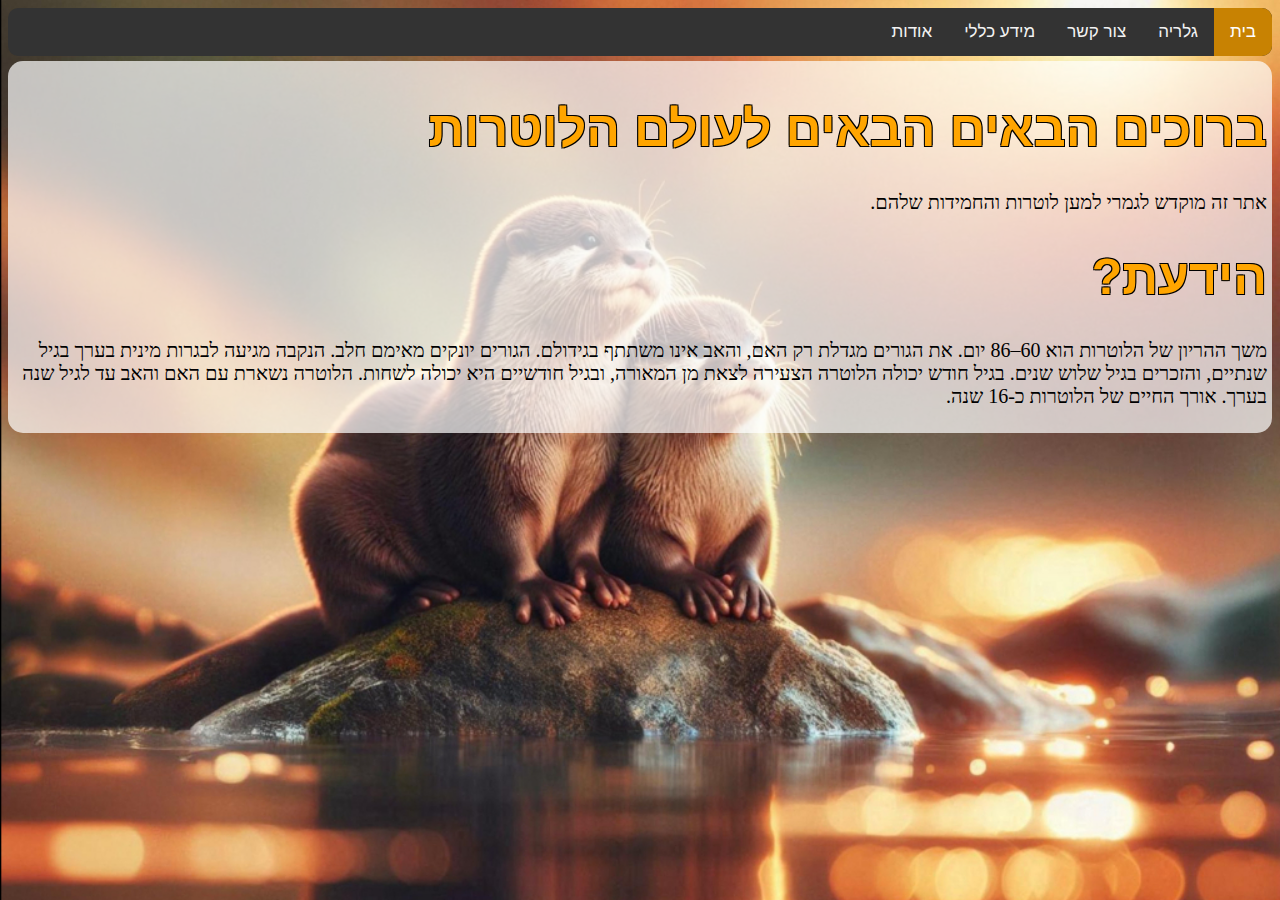
<file: index.html>
<!DOCTYPE html>
<html dir="rtl">
  <head>
    <link rel="icon" href="https://cdn-icons-png.flaticon.com/512/10685/10685022.png">
    <style>
      body{
        background-image: url('otters.jpg');
        background-repeat: no-repeat;
        background-attachment: fixed;
        background-size: cover;
      }
    </style>
    <link rel="stylesheet" href="styles.css" />
    <div class="topnav">
      <a class="active" href="#home">בית</a>
      <a href="Gallery.html">גלריה</a>
      <a href="contact.html">צור קשר</a>
      <a href="info.html">מידע כללי</a>
      <a href="about.html">אודות</a>
    </div>
    <title>5-page website</title>
  </head>
  <body>
    <div class="whitetop">
      <h1 class="title">ברוכים הבאים הבאים לעולם הלוטרות</h1>
      <p class="para">אתר זה מוקדש לגמרי למען לוטרות והחמידות שלהם.</p>
      <h1 class="title">הידעת?</h1>
      <p class="para">משך ההריון של הלוטרות הוא 60–86 יום. את הגורים מגדלת רק האם, והאב אינו משתתף בגידולם. הגורים יונקים מאימם חלב. הנקבה מגיעה לבגרות מינית בערך בגיל שנתיים, והזכרים בגיל שלוש שנים. בגיל חודש יכולה הלוטרה הצעירה לצאת מן המאורה, ובגיל חודשיים היא יכולה לשחות. הלוטרה נשארת עם האם והאב עד לגיל שנה בערך. אורך החיים של הלוטרות כ-16 שנה.</p>
    </div>
  </body>
</html>
</file>
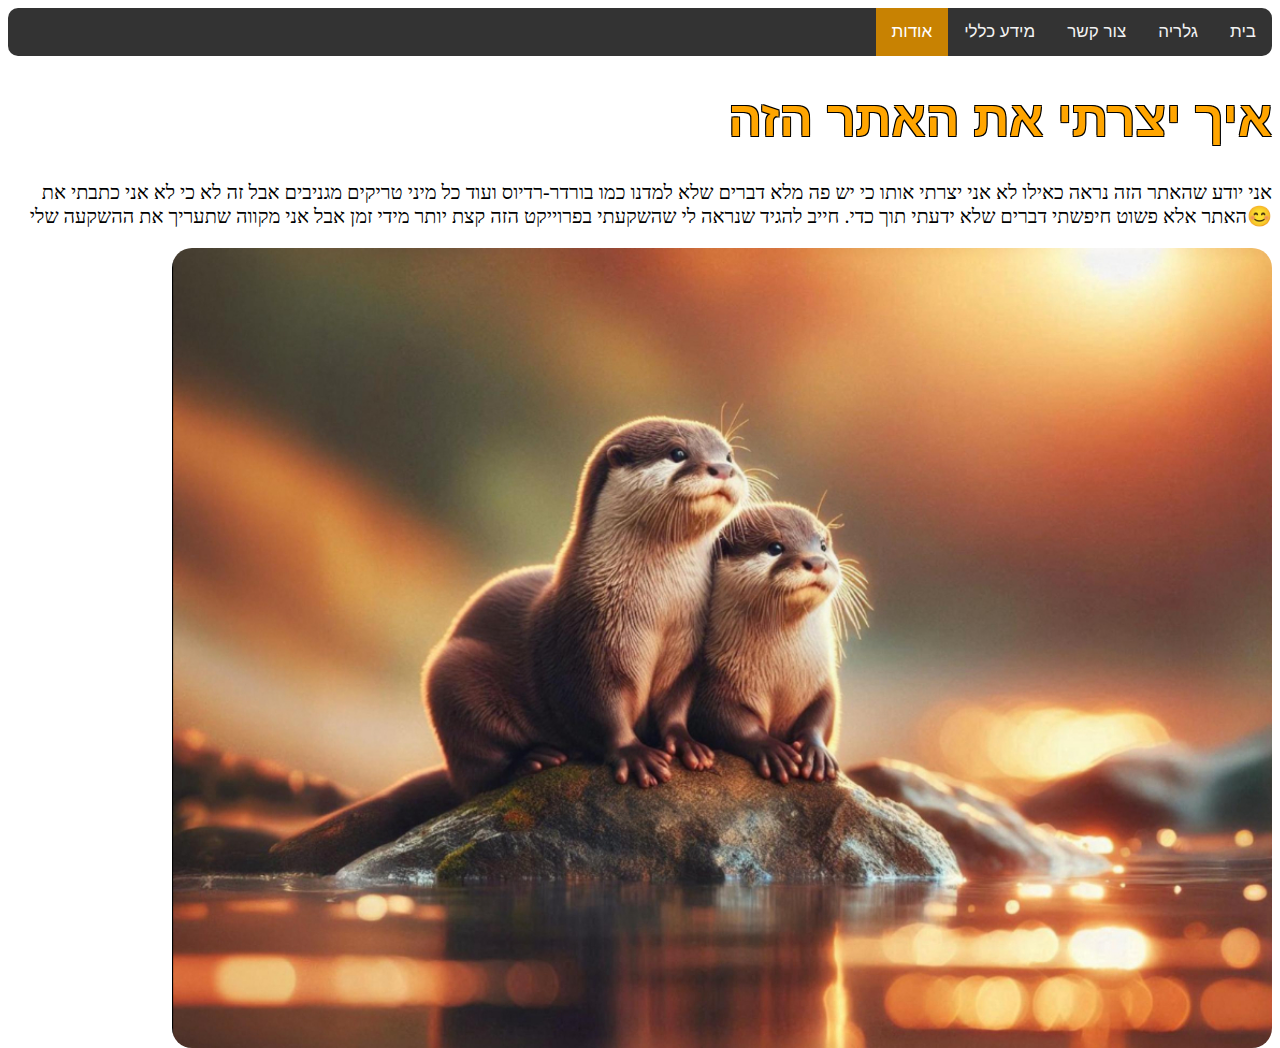
<file: about.html>
<!DOCTYPE html>
<html>
  <head>
    <link rel="stylesheet" href="styles.css" />
    <div class="topnav">
      <a href="index.html">בית</a>
      <a href="Gallery.html">גלריה</a>
      <a href="contact.html">צור קשר</a>
      <a href="info.html">מידע כללי</a>
      <a class="active" href="about.html">אודות</a>
    </div>
    <title>5-page website</title>
    
  </head>
  <body>
      <h1 class="title">איך יצרתי את האתר הזה </h1>
      <p class="para">אני יודע שהאתר הזה נראה כאילו לא אני יצרתי אותו כי יש פה מלא דברים שלא למדנו כמו בורדר-רדיוס ועוד כל מיני טריקים מגניבים אבל זה לא כי לא אני כתבתי את האתר אלא פשוט חיפשתי דברים שלא ידעתי תוך כדי. חייב להגיד שנראה לי שהשקעתי בפרוייקט הזה קצת יותר מידי זמן אבל אני מקווה שתעריך את ההשקעה שלי😊</p>
      <img style="border-radius: 20px; height:800px; float:right;" src="otters.jpg">
  </body>
</html>
</file>
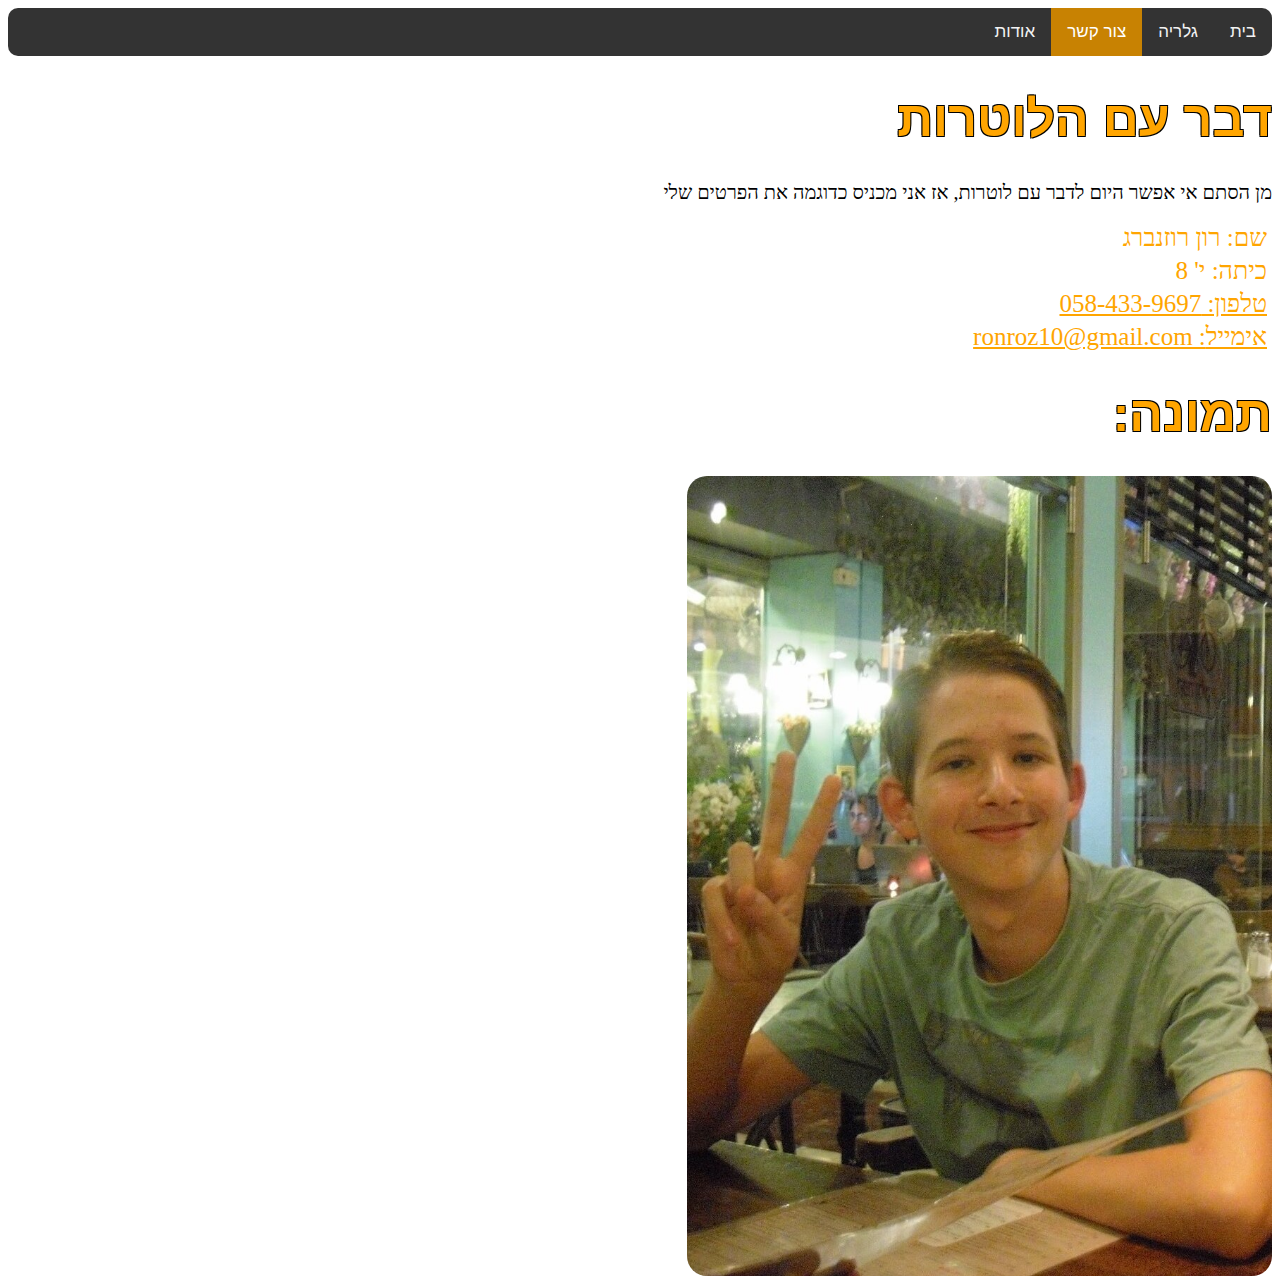
<file: contact.html>
<!DOCTYPE html>
<html>
  <head>
    <link rel="stylesheet" href="styles.css" />
    <div class="topnav">
      <a href="index.html">בית</a>
      <a href="Gallery.html">גלריה</a>
      <a class="active" href="contact.html">צור קשר</a>
      <a href="about.html">אודות</a>
    </div>
    <title>5-page website</title>
    
  </head>
  <body>
      <h1 class="title">דבר עם הלוטרות </h1>
      <p class="para">מן הסתם אי אפשר היום לדבר עם לוטרות, אז אני מכניס כדוגמה את הפרטים שלי</p>
      <p class="links">שם: רון רוזנברג</p>
      <p class="links">כיתה: י' 8</p>
      <a class="links" href="tel:+972584339697">טלפון: 058-433-9697</a>
      <a class="links" href="email:ronroz10@gmail.com">ronroz10@gmail.com :אימייל</a>
      <h1 class="title">:תמונה</h1>
      <img src="portrait-ron.jpg" style="border-radius: 20px; height:800px; float:right;">
  </body>
</html>
</file>
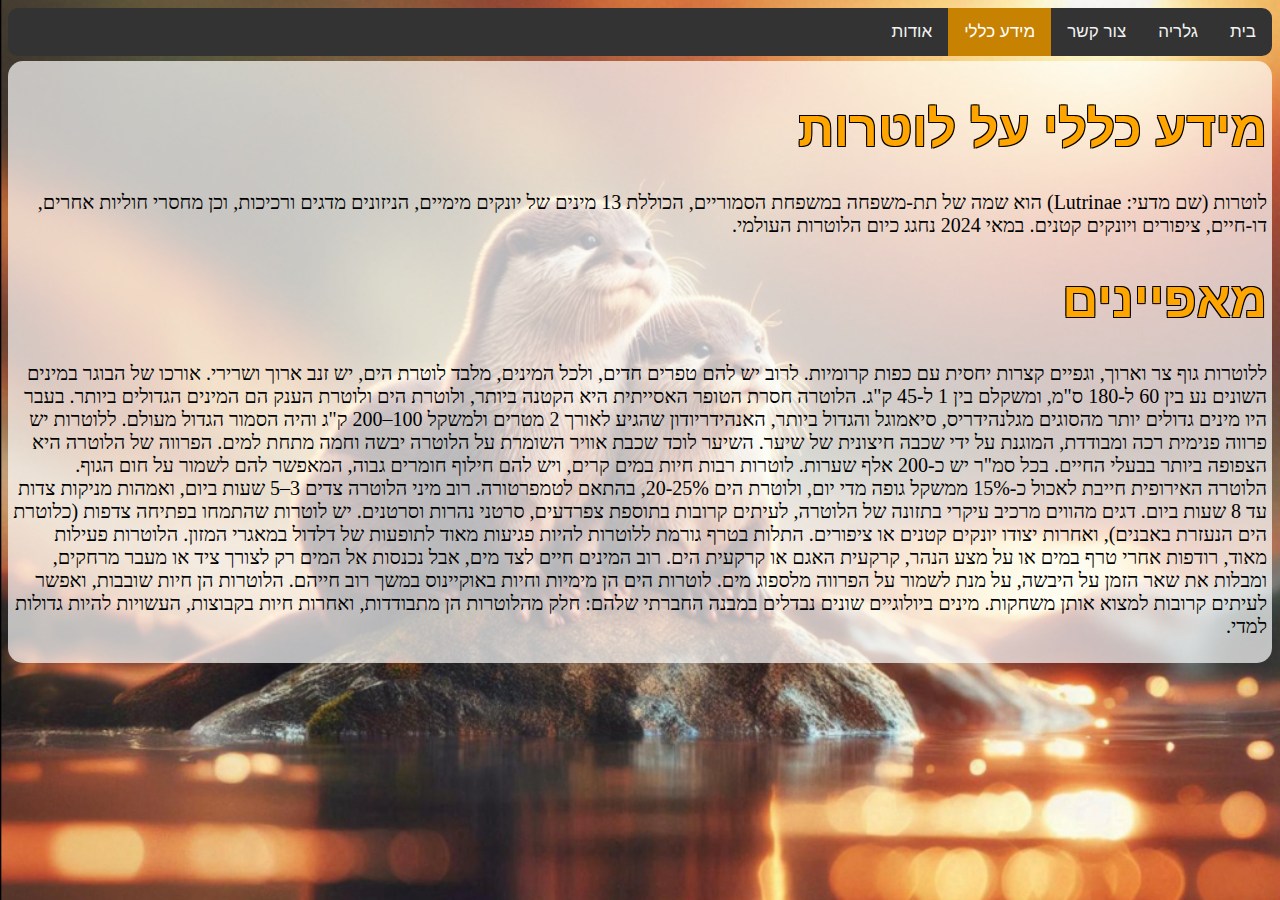
<file: info.html>
<!DOCTYPE html>
<html dir="rtl">
  <head>
    <style>
      body{
        background-image: url('otters.jpg');
        background-repeat: no-repeat;
        background-attachment: fixed;
        background-size: cover;
      }
    </style>
    <link rel="stylesheet" href="styles.css" />
    <div class="topnav">
      <a href="#home">בית</a>
      <a href="Gallery.html">גלריה</a>
      <a href="contact.html">צור קשר</a>
      <a href="info.html" class="active">מידע כללי</a>
      <a href="about.html">אודות</a>
    </div>
    <title>5-page website</title>
  </head>
  <body>
    <div class="whitetop">
      <h1 class="title">מידע כללי על לוטרות</h1>
      <p class="para">לוטרות (שם מדעי: Lutrinae) הוא שמה של תת-משפחה במשפחת הסמוריים, הכוללת 13 מינים של יונקים מימיים, הניזונים מדגים ורכיכות, וכן מחסרי חוליות אחרים, דו-חיים, ציפורים ויונקים קטנים. במאי 2024 נחגג כיום הלוטרות העולמי.</p>
      <h1 class="title">מאפיינים</h1>
      <p class="para">ללוטרות גוף צר וארוך, וגפיים קצרות יחסית עם כפות קרומיות. לרוב יש להם טפרים חדים, ולכל המינים, מלבד לוטרת הים, יש זנב ארוך ושרירי. אורכו של הבוגר במינים השונים נע בין 60 ל-180 ס"מ, ומשקלם בין 1 ל-45 ק"ג. הלוטרה חסרת הטופר האסייתית היא הקטנה ביותר, ולוטרת הים ולוטרת הענק הם המינים הגדולים ביותר. בעבר היו מינים גדולים יותר מהסוגים מגלנהידריס, סיאמוגל והגדול ביותר, האנהידריודון שהגיע לאורך 2 מטרים ולמשקל 100–200 ק"ג והיה הסמור הגדול מעולם.

        ללוטרות יש פרווה פנימית רכה ומבודדת, המוגנת על ידי שכבה חיצונית של שיער. השיער לוכד שכבת אוויר השומרת על הלוטרה יבשה וחמה מתחת למים. הפרווה של הלוטרה היא הצפופה ביותר בבעלי החיים. בכל סמ"ר יש כ-200 אלף שערות.
        
        לוטרות רבות חיות במים קרים, ויש להם חילוף חומרים גבוה, המאפשר להם לשמור על חום הגוף. הלוטרה האירופית חייבת לאכול כ-15% ממשקל גופה מדי יום, ולוטרת הים 20-25%, בהתאם לטמפרטורה. רוב מיני הלוטרה צדים 3–5 שעות ביום, ואמהות מניקות צדות עד 8 שעות ביום.
        
        דגים מהווים מרכיב עיקרי בתזונה של הלוטרה, לעיתים קרובות בתוספת צפרדעים, סרטני נהרות וסרטנים. יש לוטרות שהתמחו בפתיחה צדפות (כלוטרת הים הנעזרת באבנים), ואחרות יצודו יונקים קטנים או ציפורים. התלות בטרף גורמת ללוטרות להיות פגיעות מאוד לתופעות של דלדול במאגרי המזון.
        
        הלוטרות פעילות מאוד, רודפות אחרי טרף במים או על מצע הנהר, קרקעית האגם או קרקעית הים. רוב המינים חיים לצד מים, אבל נכנסות אל המים רק לצורך ציד או מעבר מרחקים, ומבלות את שאר הזמן על היבשה, על מנת לשמור על הפרווה מלספוג מים. לוטרות הים הן מימיות וחיות באוקיינוס במשך רוב חייהם.
        
        הלוטרות הן חיות שובבות, ואפשר לעיתים קרובות למצוא אותן משחקות. מינים ביולוגיים שונים נבדלים במבנה החברתי שלהם: חלק מהלוטרות הן מתבודדות, ואחרות חיות בקבוצות, העשויות להיות גדולות למדי.</p>

    </div>
  </body>
</html>
</file>
<file: styles.css>
/* Add a black background color to the top navigation */
.topnav {
  background-color: #333;
  overflow: hidden;
  border-radius: 10px;
}

/* Style the links inside the navigation bar */
.topnav a {
  font-family: "Heebo", sans-serif;
  font-style: normal;
  float: right;
  color: #f2f2f2;
  text-align: center;
  padding: 14px 16px;
  text-decoration: none;
  font-size: 17px;
}

/* Change the color of links on hover */
.topnav a:hover {
  background-color: #ddd;
  color: black;
}

/* Add a color to the active/current link */
.topnav a.active {
  background-color: rgb(200, 130, 2);
  color: white;
}

.title{
  font-family: "Heebo", sans-serif;
  font-style: normal;
  color: orange;
  text-shadow:
    -1px -1px 0 #000,
    1px -1px 0 #000,
    -1px 1px 0 #000,
    1px 1px 0 #000;  
  font-size: 50px;
  text-align: right;
}

.para{
  text-align: right;
  font-size: 20px;
}

.whitetop{
  background-color: #ffffffb3;
  border-radius: 15px;
  padding: 5px;
  margin-top: 5px;
}

.links{
  text-align: right;
  display: block;
  color: orange;
  font-size: 25px;
  margin: 5px;
}
</file>
